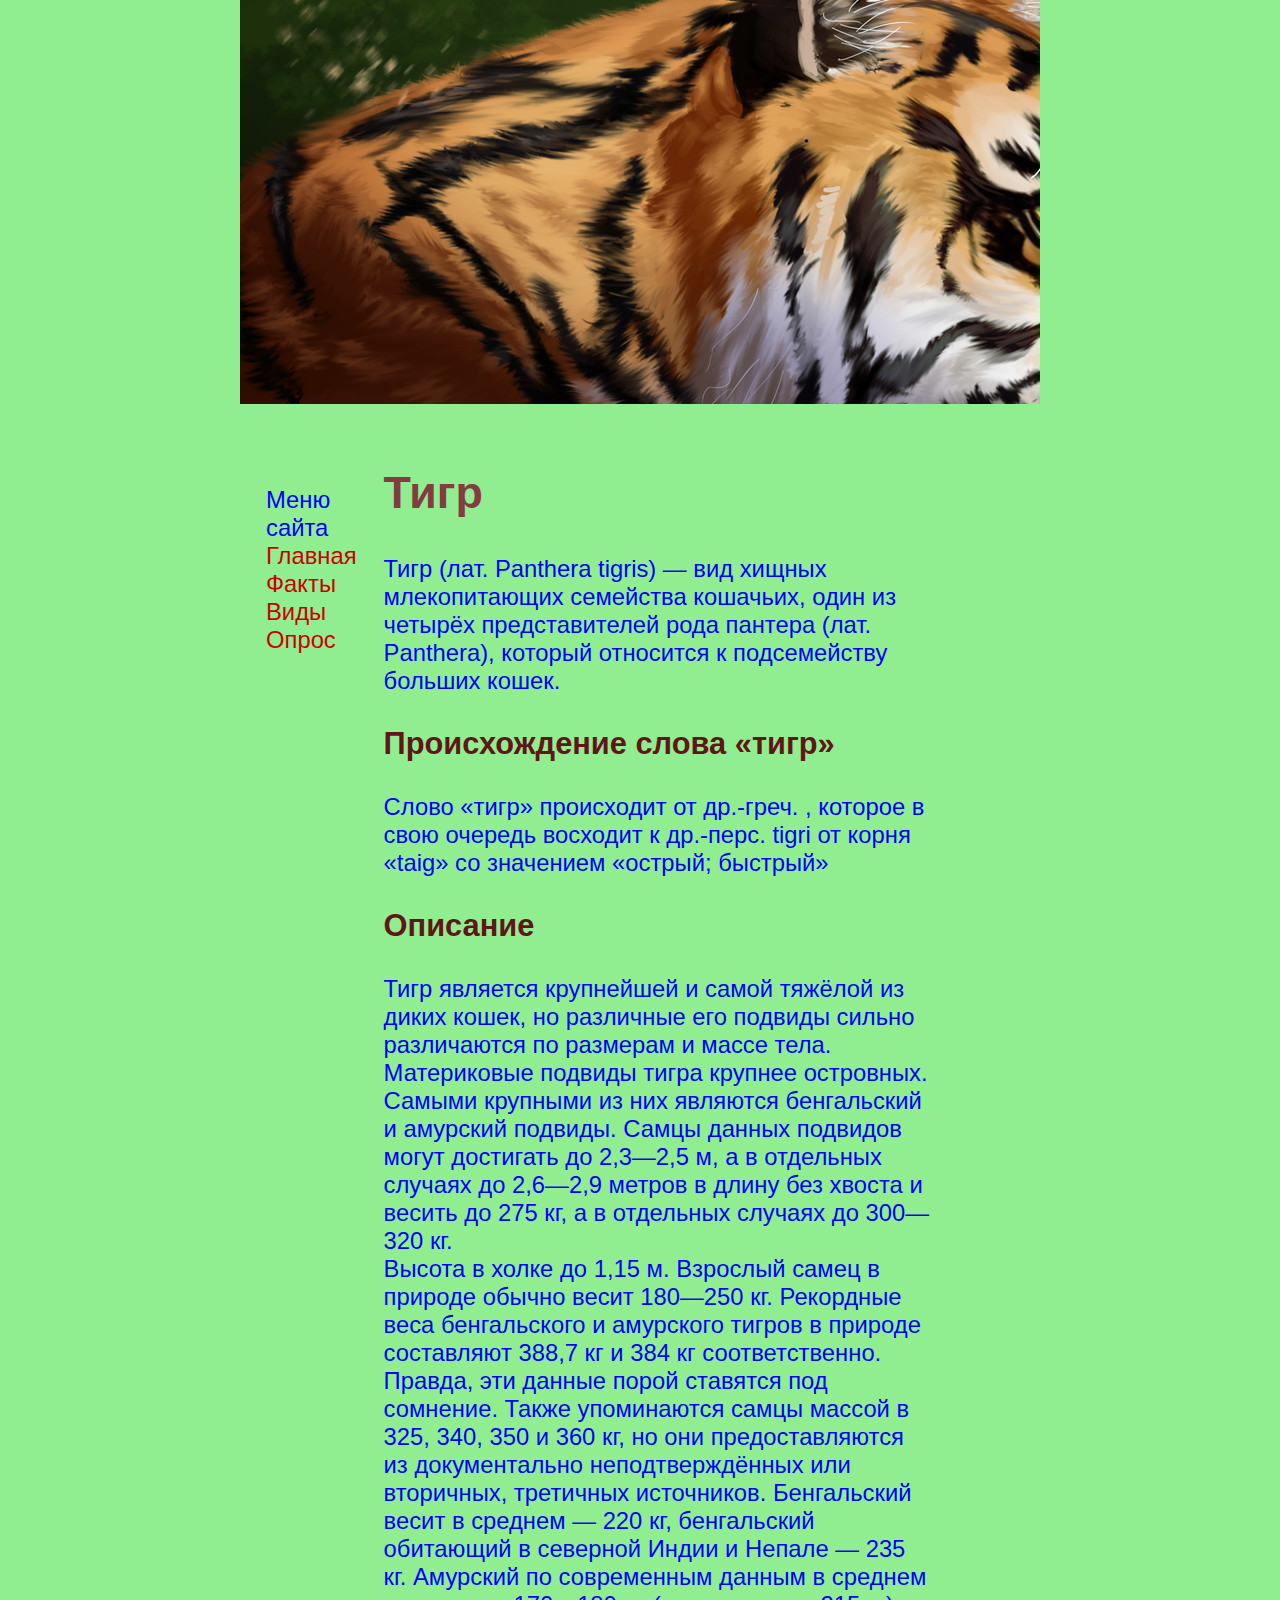
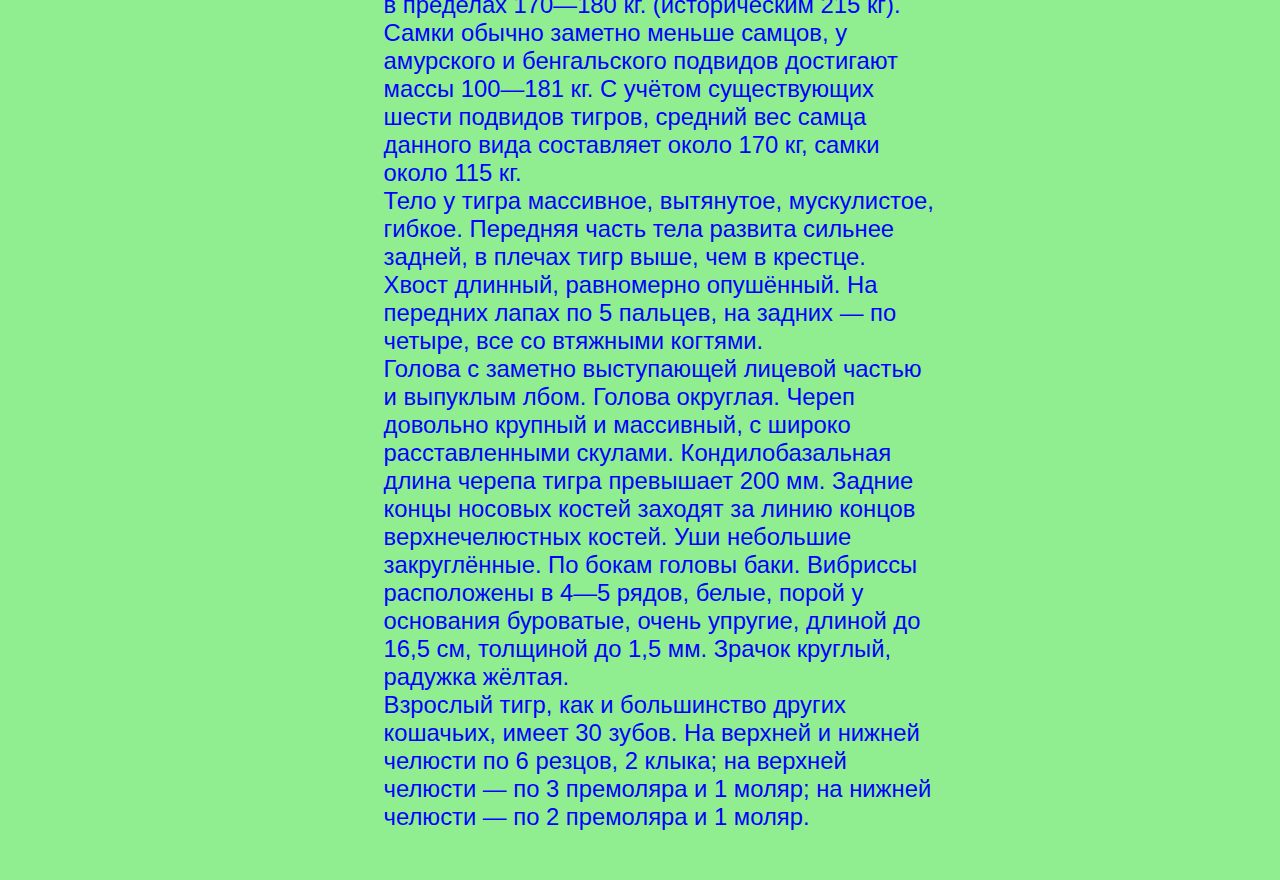
<file: index.html>
<!DOCTYPE html>
<html lang="ru"> 
<head> <link href="style.css" rel="stylesheet" type="text/css">
<meta charset="ANSI" />
<title>�����</title>
</head> 
<body>
<table border="0" cellpadding="0" cellspacing="0" width="800" align="center" >
  <tr> 
    <td colspan="4"></td>
  </tr>
  <tr valign="top" > 
    <td width="500%" height="404" colspan="3" valign="top"  background="images\stefano-spaziani-tigre-copertina.jpg" align="center"> 
   </td>
  </tr>
  <tr> 
    <td colspan="3"  > 
  <tr> 
    <td valign="top" colspan="4"> 
      <table width="90%" border="0" cellspacing="25" >
       <tr>
        <td width="8%" valign="top"><width="140" height="1"><br>
		<p>���� �����<br>
	          <a  class="menu" href="index.html">�������</a><br>
			  <a  class="menu" href="index2.html">�����</a><br>
			  <a  class="menu" href="index3.html">����</a><br>        
			  <a  class="menu" href="index5.html">�����</a> </p>
	</td>
        <td width="92%"> 
        	<h2>����</h2>
	<p>	���� (���. Panthera tigris) � ��� ������ ������������� ��������� ��������, ���� �� ������ �������������� ���� ������� (���. Panthera), ������� ��������� � ������������ ������� �����.	</p>

		<h3>������������� ����� ����� </h3>
		<p>
		����� ����� ���������� �� ��.-����. , ������� � ���� ������� �������� � ��.-����. tigri �� ����� �taig� �� ��������� �������; �������
		</p>

		<h3>��������</h3>
		<p> ���� �������� ���������� � ����� ������ �� ����� �����, �� ��������� ��� ������� ������ ����������� �� �������� � ����� ����. ����������� ������� ����� ������� ���������. ������ �������� �� ��� �������� ����������� � �������� �������. ����� ������ �������� ����� ��������� �� 2,3�2,5 �, � � ��������� ������� �� 2,6�2,9 ������ � ����� ��� ������ � ������ �� 275 ��, � � ��������� ������� �� 300�320 ��.<br>������ � ����� �� 1,15 �. �������� ����� � ������� ������ ����� 180�250 ��. ��������� ���� ������������ � ��������� ������ � ������� ���������� 388,7 �� � 384 �� ��������������. ������, ��� ������ ����� �������� ��� ��������. ����� ����������� ����� ������ � 325, 340, 350 � 360 ��, �� ��� ��������������� �� ������������� ��������������� ��� ���������, ��������� ����������. ����������� ����� � ������� � 220 ��, ����������� ��������� � �������� ����� � ������ � 235 ��. �������� �� ����������� ������ � ������� � �������� 170�180 ��. (������������ 215 ��). ����� ������ ������� ������ ������, � ��������� � ������������ �������� ��������� ����� 100�181 ��. � ������ ������������ ����� �������� ������, ������� ��� ����� ������� ���� ���������� ����� 170 ��, ����� ����� 115 ��.<br>���� � ����� ���������, ���������, �����������, ������. �������� ����� ���� ������� ������� ������, � ������ ���� ����, ��� � �������. ����� �������, ���������� ���������. �� �������� ����� �� 5 �������, �� ������ � �� ������, ��� �� �������� �������.<br>������ � ������� ����������� ������� ������ � �������� ����. ������ ��������. ����� �������� ������� � ���������, � ������ �������������� �������. ���������������� ����� ������ ����� ��������� 200 ��. ������ ����� ������� ������ ������� �� ����� ������ ��������������� ������. ��� ��������� �����������. �� ����� ������ ����. �������� ����������� � 4�5 �����, �����, ����� � ��������� ���������, ����� �������, ������ �� 16,5 ��, �������� �� 1,5 ��. ������ �������, ������� �����.<br>�������� ����, ��� � ����������� ������ ��������, ����� 30 �����. �� ������� � ������ ������� �� 6 ������, 2 �����; �� ������� ������� � �� 3 ��������� � 1 �����; �� ������ ������� � �� 2 ��������� � 1 �����.</p>
	</td>
       </tr>
      </table>
      </td>
  </tr>
</table>
</body> 
</html>
</file>
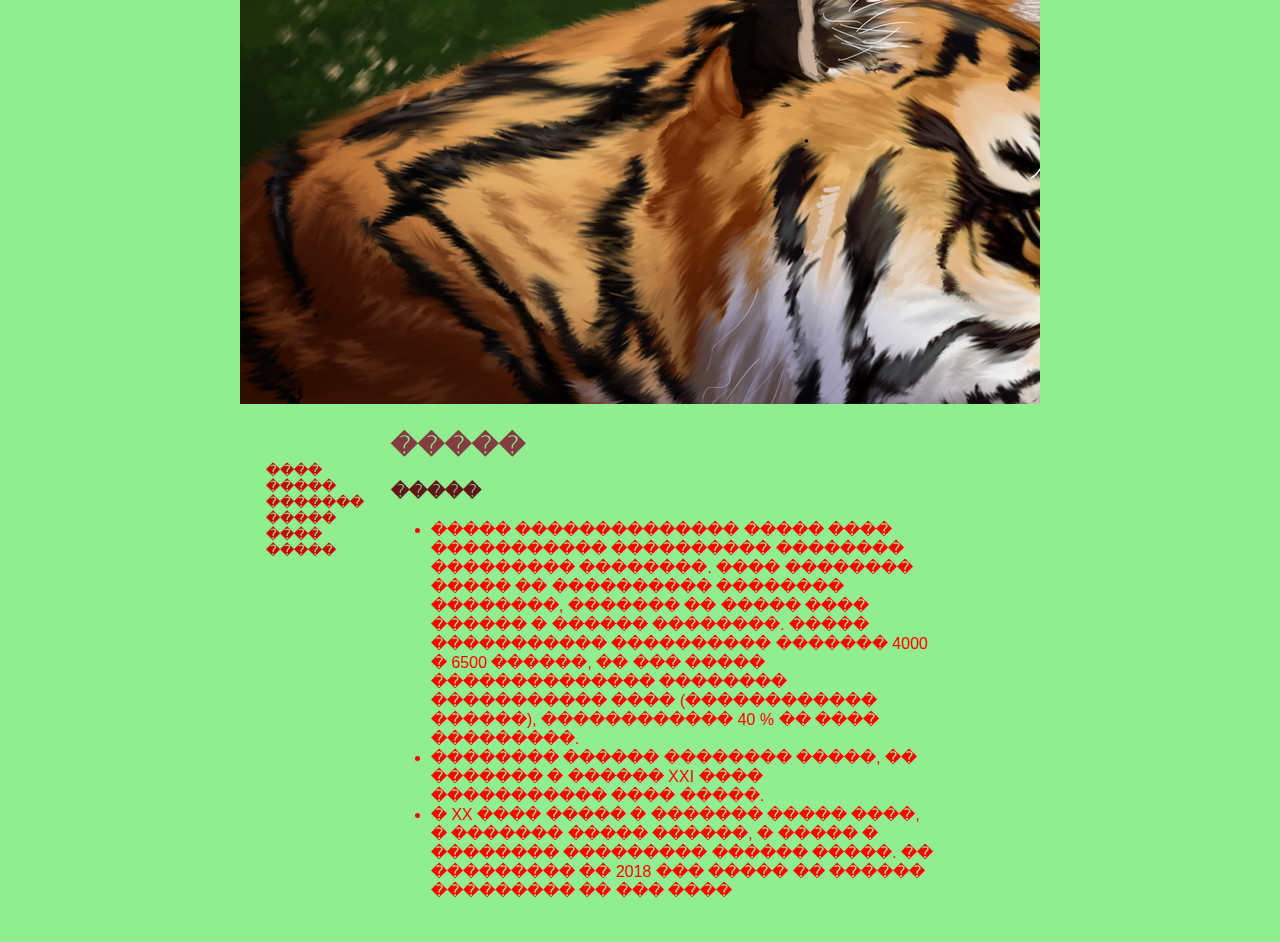
<file: index2.html>
<html> 
<head> 
<link href="style.css" rel="stylesheet" type="text/css">
<title>�����</title>
</head> 
<body>
<table border="0" cellpadding="0" cellspacing="0" width="800" align="center" >
  <tr> 
    <td colspan="4"></td>
  </tr>
  <tr valign="top" > 
    <td width="40%" height="404" colspan="3" valign="top"  background="images\stefano-spaziani-tigre-copertina.jpg" align="center"> 
   </td>
  </tr>
  <tr> 
    <td colspan="3"  > 
  <tr> 
    <td valign="top" colspan="4"> 
      <table width="90%" border="0" cellspacing="25" >
       <tr>
        <td width="8%" valign="top"><width="140" height="1"><br>
		<p><a  class="menu" href="index.html">���� �����</a><br>
	          <a  class="menu" href="index.html">�������</a><br>
			  <a  class="menu" href="index2.html">�����</a><br>
			  <a  class="menu" href="index3.html">����</a><br>
			  <a  class="menu" href="index5.html">�����</a> </p>
	</td>
        <td width="92%"> 
        	<h2>�����</h2>

		<h3>�����</h3>
		<p>
	<ul>
 <li>����� �������������� ����� ���� ����������� ���������� �������� ��������� ��������. ���� �������� ����� �� ���������� �������� ��������, ������� �� ����� ���� ������ � ������ ��������.  ����� ����������� ���������� ������� 4000 � 6500 ������, �� ��� ����� �������������� �������� ����������� ���� (������������ ������), ������������ 40 % �� ���� ���������.

</li>
<li>�������� ������ �������� �����, �� ������� � ������ XXI ���� ����������� ���� �����.
</li>
<li>� XX ���� ����� � ������� ����� ����, � ������� ����� ������, � ����� � �������� ��������� ������ �����. �� ��������� �� 2018 ��� ����� �� ������ ��������� �� ��� ����</li>
		</p>

	</td>
       </tr>
      </table>
      </td>
  </tr>
</table>
</body> 
</html>
</file>
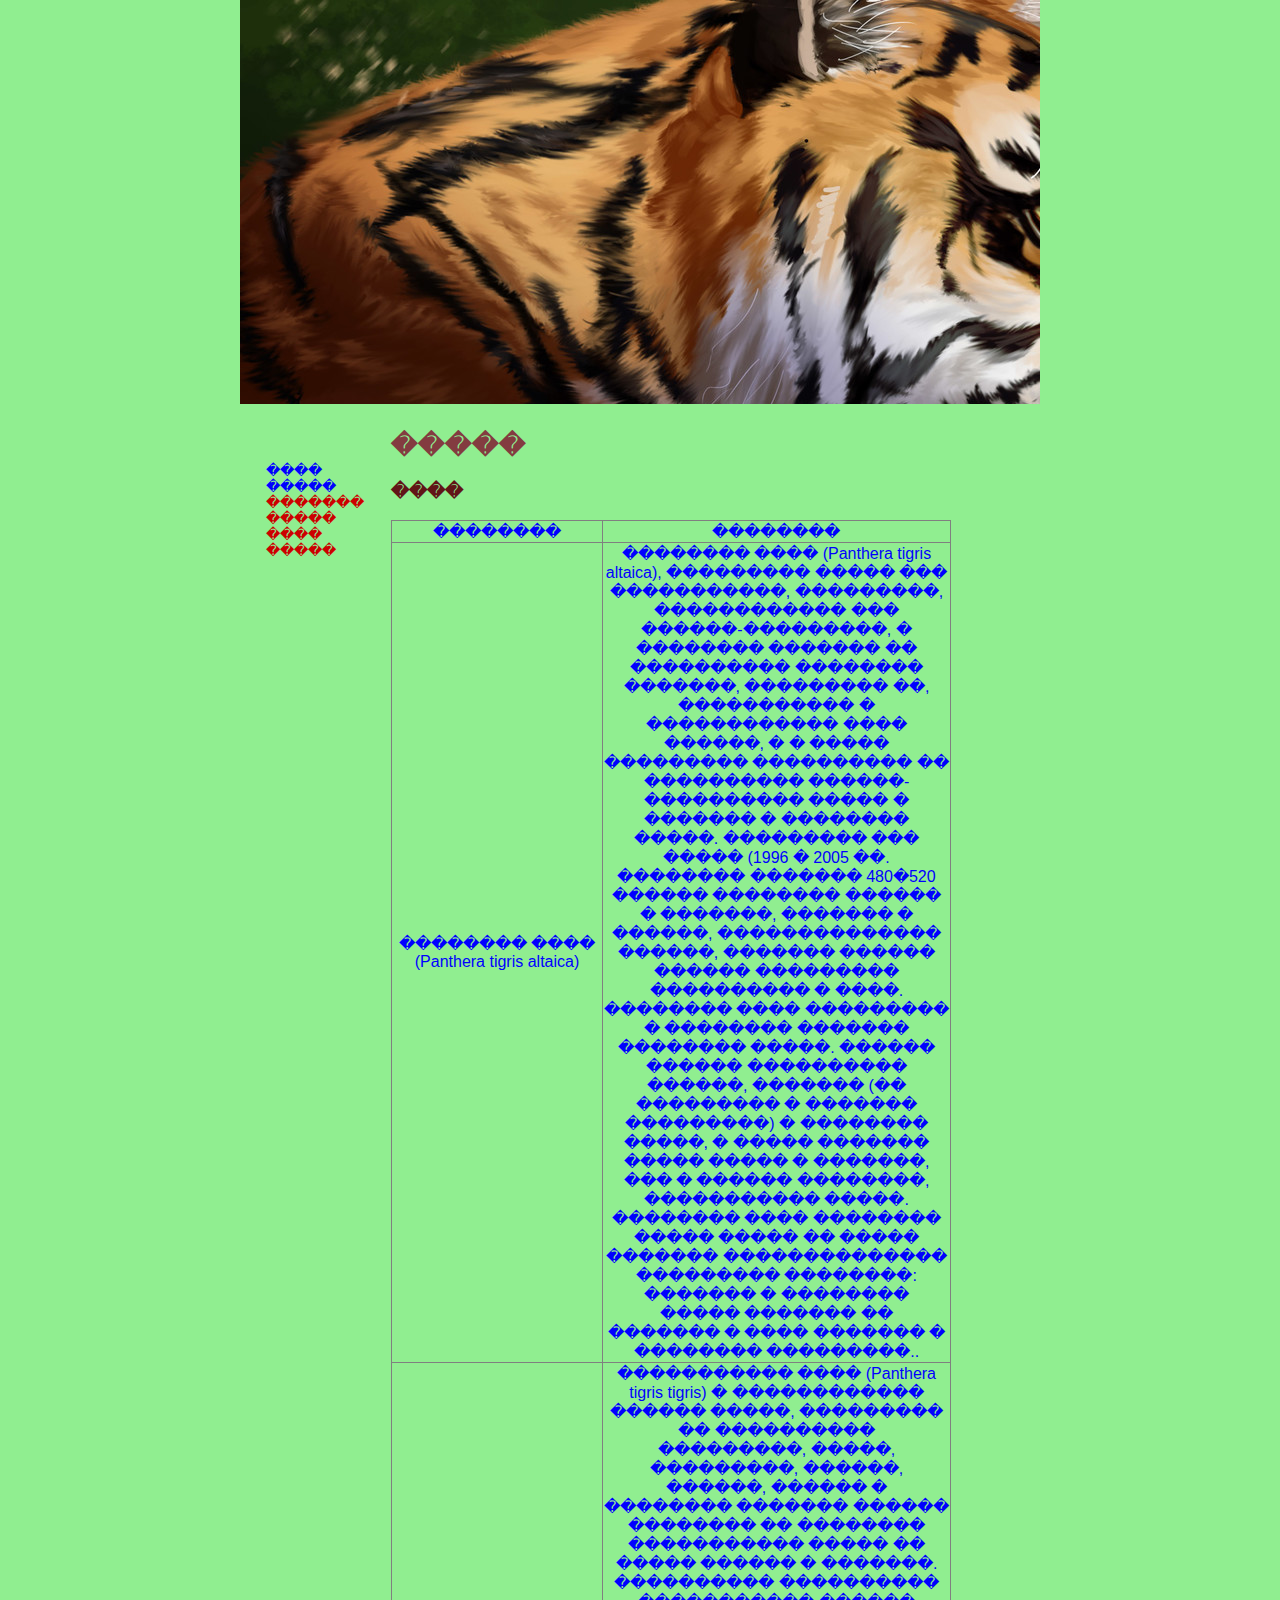
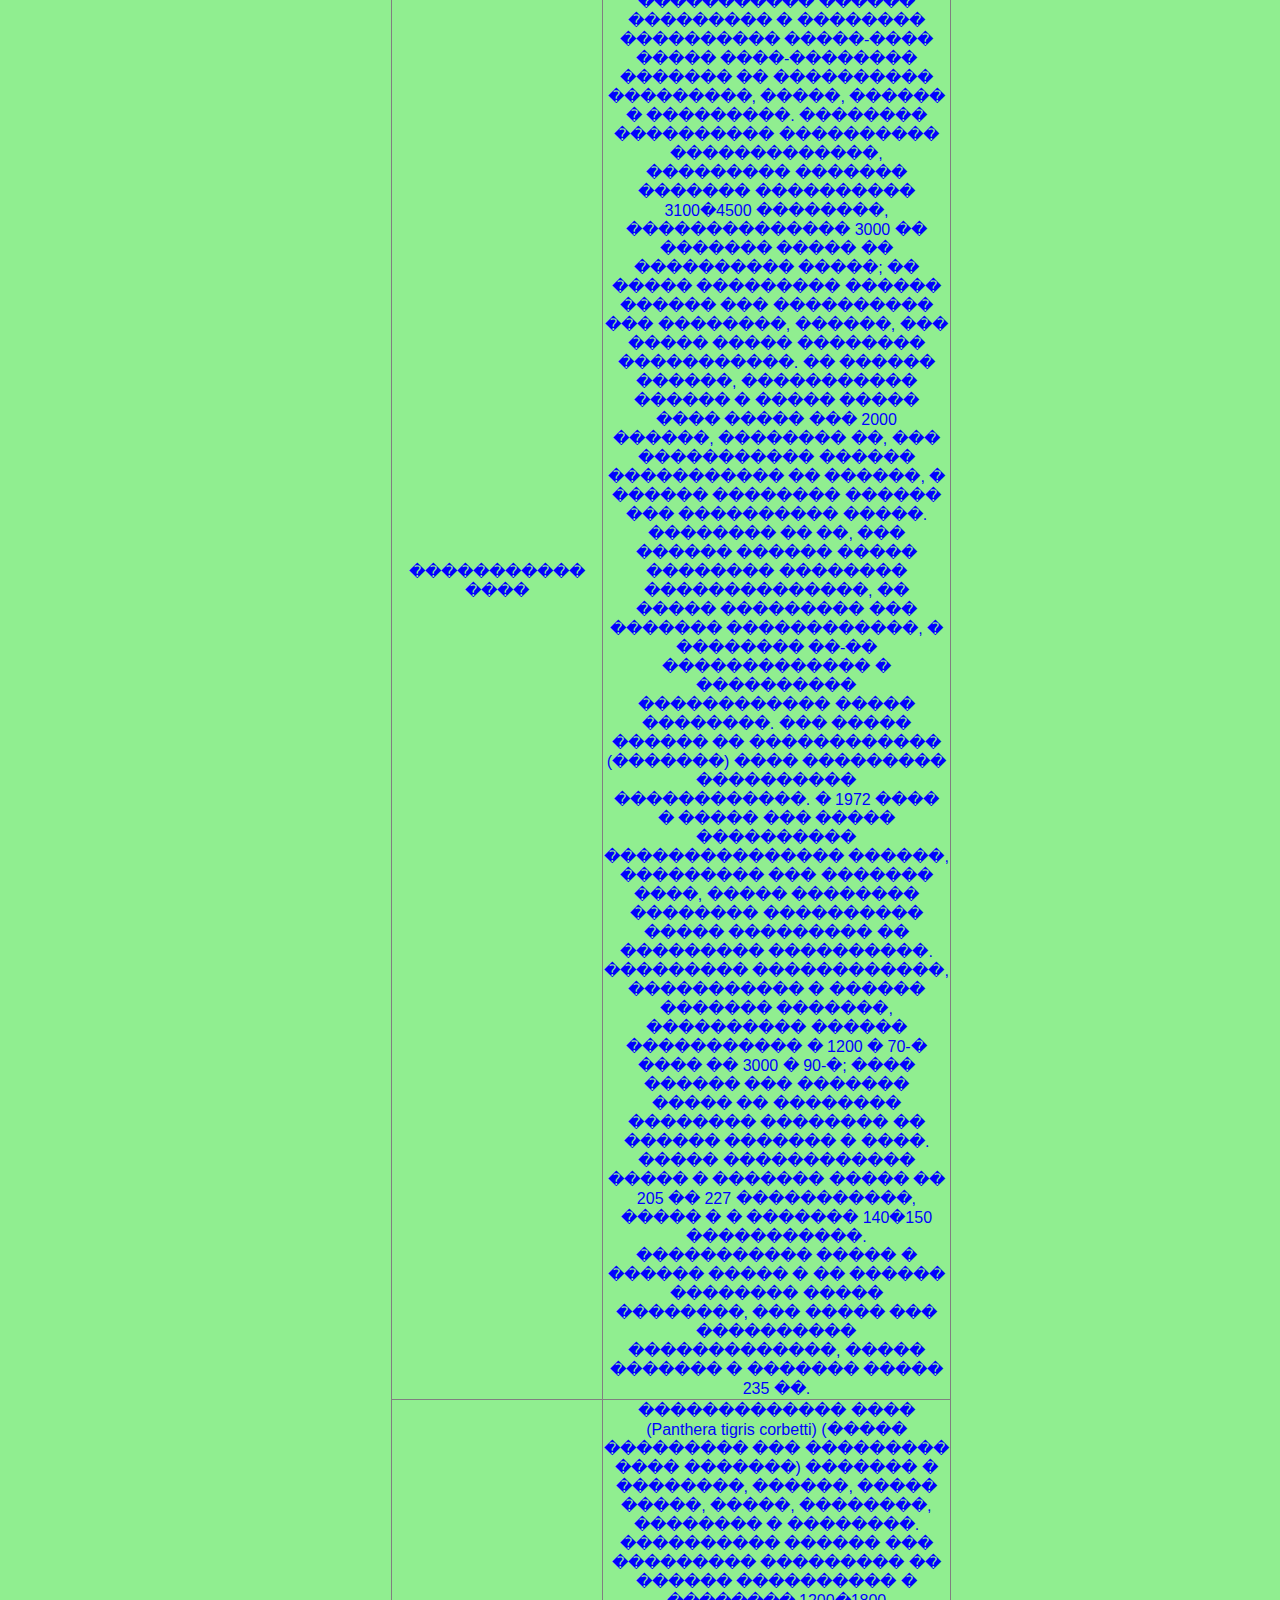
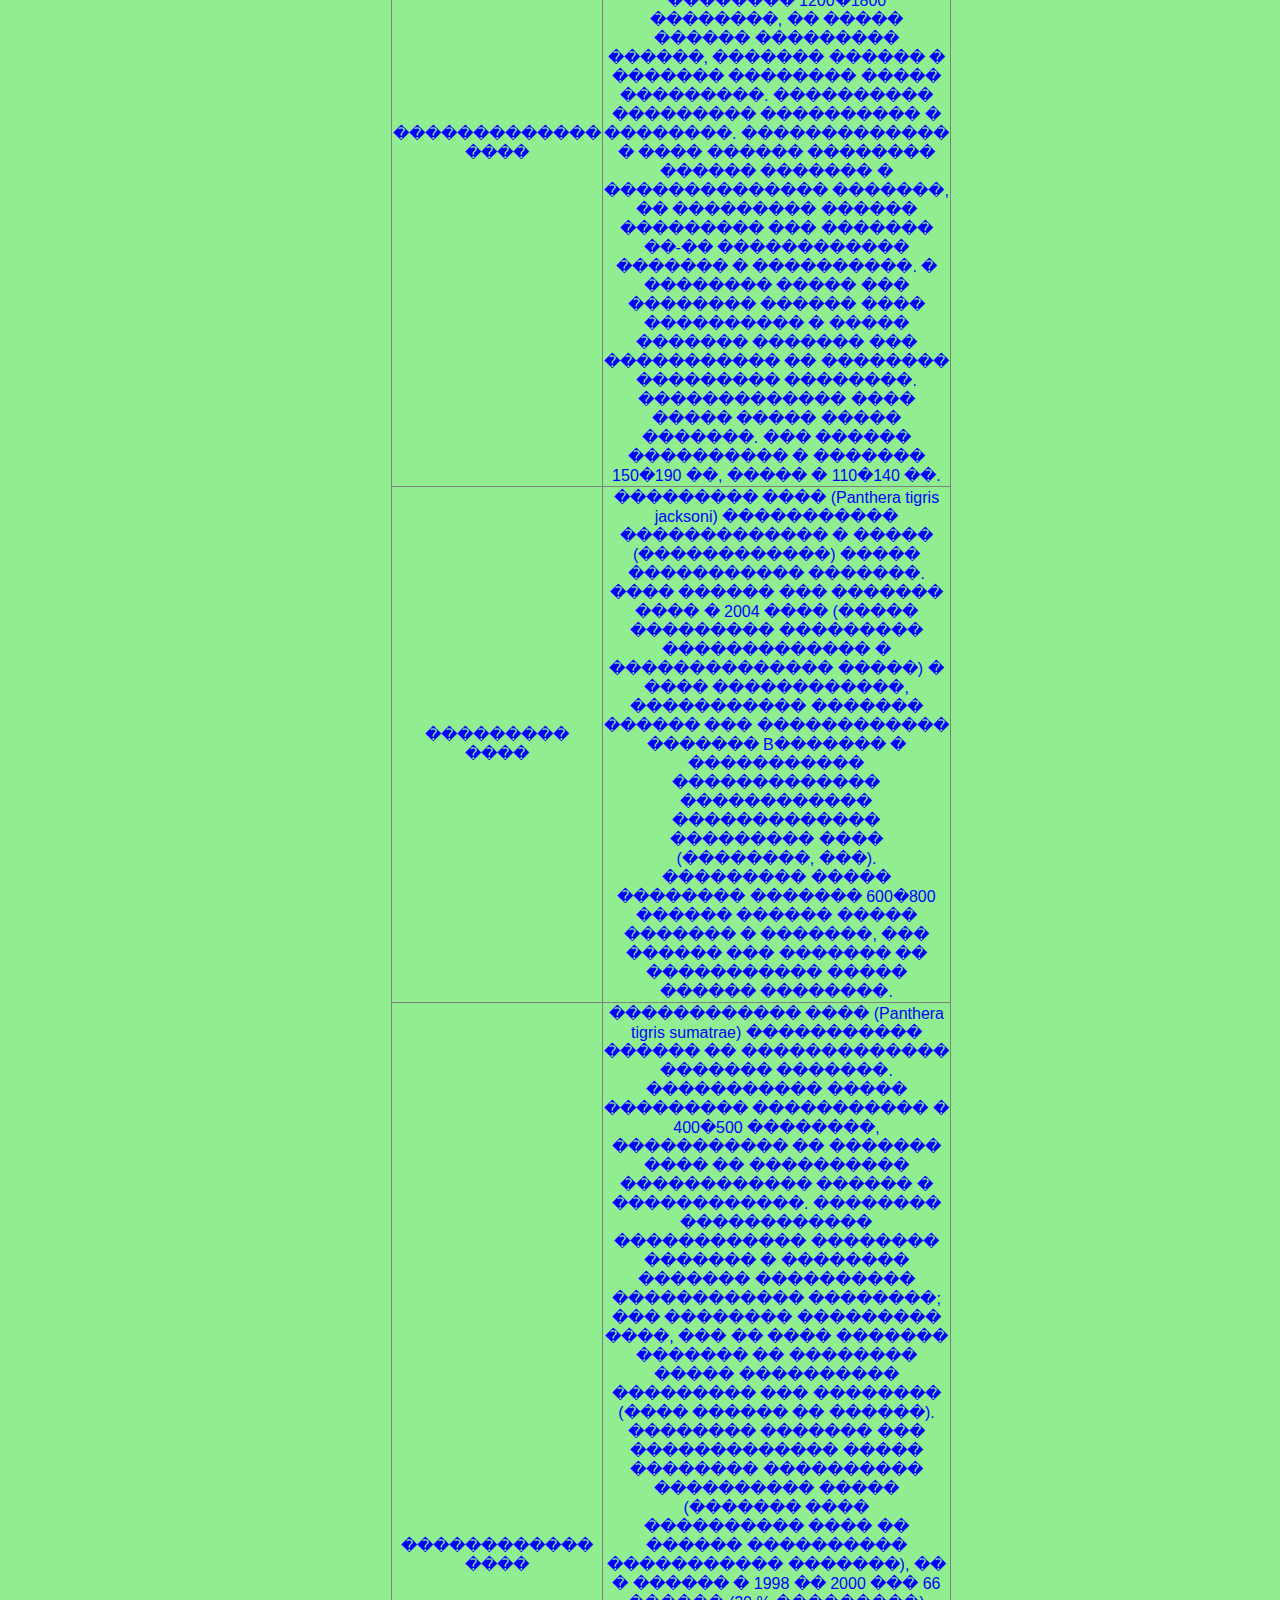
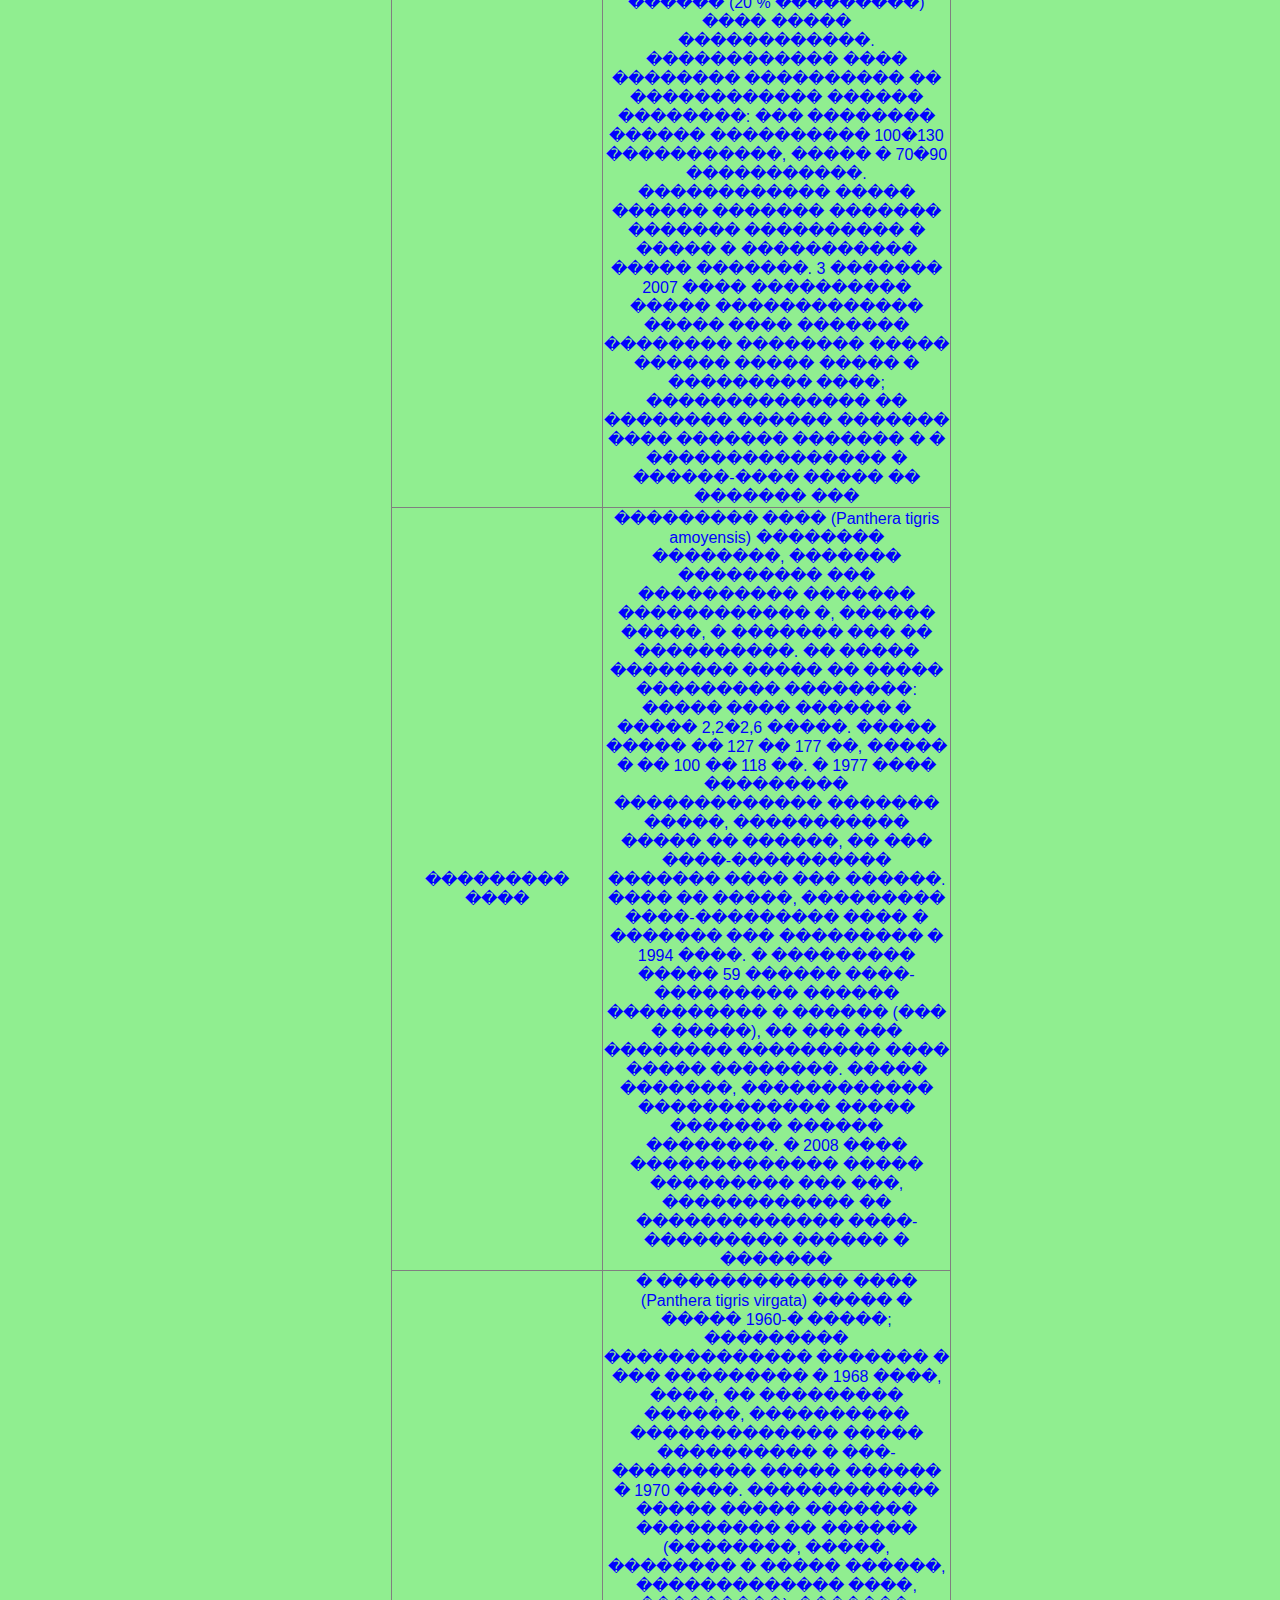
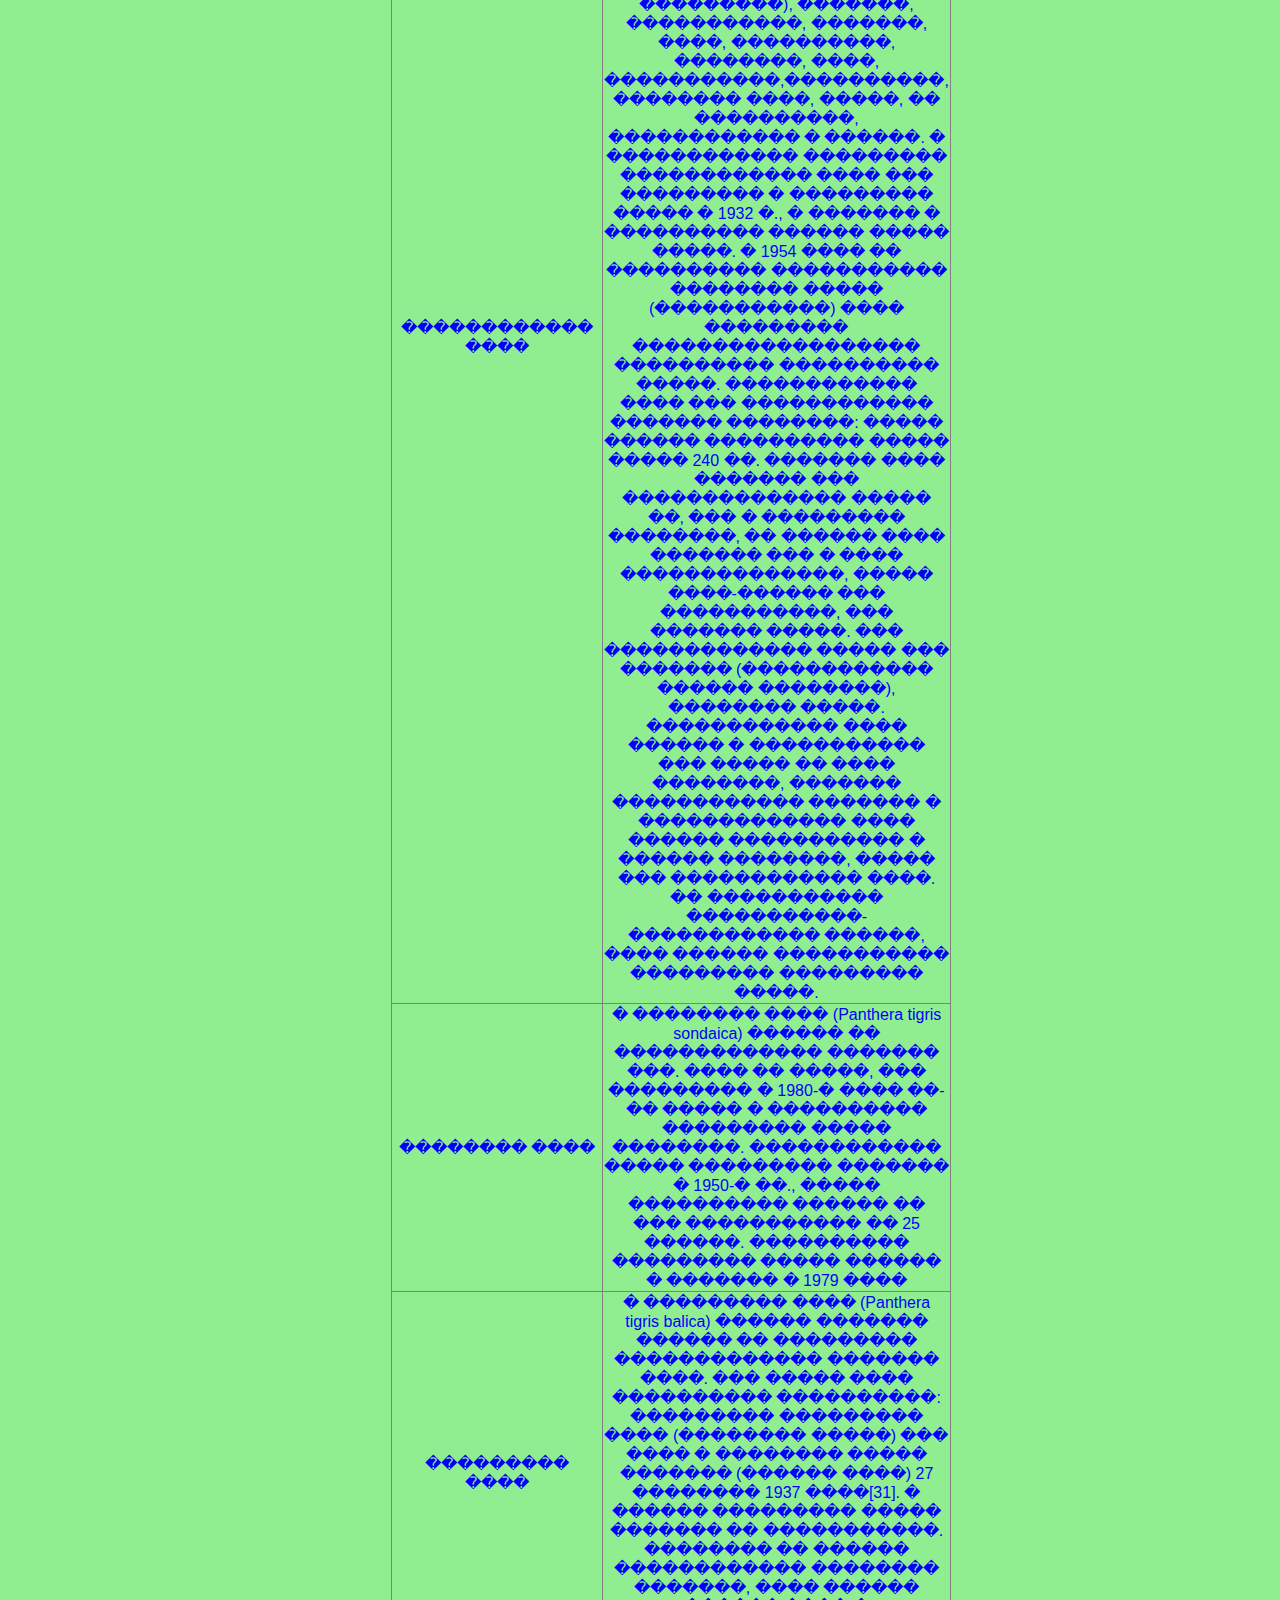
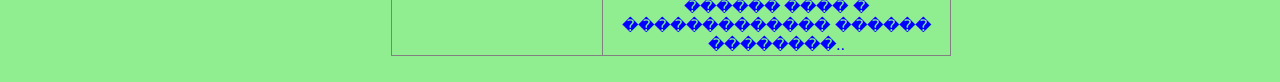
<file: index3.html>
<html> 
<head> 
<link href="style.css" rel="stylesheet" type="text/css">
<title>����</title>
</head> 
<body>
<table border="0" cellpadding="0" cellspacing="0" width="800" align="center" >
  <tr> 
    <td colspan="4"></td>
  </tr>
  <tr valign="top" > 
    <td width="40%" height="404" colspan="3" valign="top"  background="images\stefano-spaziani-tigre-copertina.jpg" align="center"> 
   </td>
  </tr>
  <tr> 
    <td colspan="3"  > 
  <tr> 
    <td valign="top" colspan="4"> 
      <table width="90%" border="0" cellspacing="25" >
       <tr>
        <td width="8%" valign="top"><width="140" height="1"><br>
		<p>���� �����<br>
	          <a  class="menu" href="index.html">�������</a><br>
			  <a  class="menu" href="index2.html">�����</a><br>
			  <a  class="menu" href="index3.html">����</a><br>
			  <a  class="menu" href="index5.html">�����</a> </p>
	</td>
        <td width="92%"> 
        	<h2>�����</h2>
	
		

		<h3>����</h3>
		<table border="1" style="border-collapse: collapse;">
<tr>
<tr align=center>
<td>��������</td>
<td>��������
</td>
</tr>
<tr>
<tr align=center>
<td>�������� ���� (Panthera tigris altaica)</td>
<td>�������� ���� (Panthera tigris altaica), ��������� ����� ��� �����������, ���������, ������������ ��� ������-���������, � �������� ������� �� ���������� �������� �������, ��������� ��, ����������� � ������������ ���� ������, � � ����� ��������� ���������� �� ���������� ������-���������� ����� � ������� � �������� �����. ��������� ��� ����� (1996 � 2005 ��. �������� ������� 480�520 ������ �������� ������ � �������, ������� � ������, �������������� ������, ������� ������ ������ ��������� ���������� � ����. �������� ���� ��������� � �������� ������� �������� �����. ������ ������ ���������� ������, ������� (�� ��������� � ������� ���������) � �������� �����, � ����� ������� ����� ����� � �������, ��� � ������ ��������, ����������� �����. �������� ���� �������� ����� ����� �� ����� ������� �������������� ��������� ��������: ������� � �������� ����� ������� �� ������� � ���� ������� � �������� ���������..</td>
</tr>
<tr align=center>
<td>����������� ����</td>
<td>����������� ���� (Panthera tigris tigris) � ������������ ������ �����, ��������� �� ���������� ���������, �����, ���������, ������, ������, ������ � �������� ������� ������ �������� �� �������� ����������� ����� �� ����� ������ � �������. ���������� ���������� ����������� ������ ��������� � �������� ���������� �����-���� ����� ����-�������� ������� �� ���������� ���������, �����, ������ � ���������. �������� ���������� ���������� �������������, ��������� ������� ������� ���������� 3100�4500 ��������, �������������� 3000 �� ������� ����� �� ���������� �����; �� ����� ��������� ������ ������ ��� ���������� ��� ��������, ������, ��� ����� ����� �������� �����������. �� ������ ������, ����������� ������ � ����� ����� ���� ����� ��� 2000 ������, �������� ��, ��� ����������� ������ ����������� �� ������, � ������ �������� ������ ��� ���������� �����. �������� �� ��, ��� ������ ������ ����� �������� �������� ��������������, �� ����� ��������� ��� ������� ������������, � �������� ��-�� ������������� � ���������� ������������ ����� ��������. ��� ����� ������ �� ������������ (�������) ���� ��������� ���������� ������������. � 1972 ���� � ����� ��� ����� ���������� ��������������� ������, ��������� ��� ������� ����, ����� �������� �������� ���������� ����� ��������� �� ��������� ����������. ��������� ������������, ����������� � ������ ������� �������, ���������� ������ ����������� � 1200 � 70-� ���� �� 3000 � 90-�; ���� ������ ��� ������� ����� �� �������� �������� �������� �� ������ ������� � ����. ����� ������������ ����� � ������� ����� �� 205 �� 227 �����������, ����� � � ������� 140�150 �����������. ����������� ����� � ������ ����� � �� ������ �������� ����� ��������, ��� ����� ��� ���������� �������������, ����� ������� � ������� ����� 235 ��.</td>
</tr>
<tr>
<tr align=center>
<td>������������� ����</td>
<td>������������� ���� (Panthera tigris corbetti) (����� ��������� ��� ��������� ���� �������) ������� � ��������, ������, ����� �����, �����, ��������, �������� � ��������. ���������� ������ ��� ��������� ��������� �� ������ ���������� � �������� 1200�1800 ��������, �� ����� ������ ��������� ������, ������� ������ � ������� �������� ����� ���������. ���������� ��������� ���������� � ��������. ������������� � ���� ������ �������� ������ ������� � �������������� �������, �� ��������� ������ ��������� ��� ������� ��-�� ������������ ������� � ����������. � �������� ����� ��� �������� ������ ���� ���������� � ����� ������� ������� ��� ����������� �� �������� ��������� ��������. ������������� ���� ����� ����� ����� �������. ��� ������ ���������� � ������� 150�190 ��, ����� � 110�140 ��.</td>
</tr>
<tr>
<tr align=center>
<td>��������� ����</td>
<td>��������� ���� (Panthera tigris jacksoni) ����������� ������������� � ����� (������������) ����� ����������� �������. ���� ������ ��� ������� ���� � 2004 ���� (����� ��������� ��������� ������������� � �������������� �����) � ���� ������������, ����������� ������� ������ ��� ������������ ������� Β������� � ����������� ������������� ������������ ������������� ��������� ���� (��������, ���). ��������� ����� �������� ������� 600�800 ������ ������ ����� ������� � �������, ��� ������ ��� ������� �� ����������� ����� ������ ��������.</td>
</tr>
<tr align=center>
<td>������������ ����</td>
<td>������������ ���� (Panthera tigris sumatrae) ����������� ������ �� ������������� ������� �������. ����������� ����� ��������� ����������� � 400�500 ��������, ����������� �� ������� ���� �� ���������� ������������ ������ � ������������. �������� ������������ ������������ �������� ������� � �������� ������� ���������� ������������ ��������; ��� �������� ��������� ����, ��� �� ���� ������� ������� �� �������� ����� ���������� ��������� ��� �������� (���� ������ �� ������). �������� ������� ��� ������������� ����� �������� ���������� ���������� ����� (������� ���� ���������� ���� �� ������ ���������� ����������� �������), �� � ������ � 1998 �� 2000 ��� 66 ������ (20 % ���������) ���� ����� ������������. ������������ ���� �������� ���������� �� ������������ ������ ��������: ��� �������� ������ ���������� 100�130 �����������, ����� � 70�90 �����������. ������������ ����� ������ ������� ������� ������� ���������� � ����� � ����������� ����� �������. 3 ������� 2007 ���� ���������� ����� ������������� ����� ���� ������� �������� �������� ����� ������ ����� ����� � ��������� ����; �������������� �� �������� ������ ������� ���� ������� ������� � � ��������������� � ������-���� ����� �� ������� ���</td>
</tr>
<tr align=center>
<td>��������� ����</td>
<td>��������� ���� (Panthera tigris amoyensis) �������� ��������, ������� ��������� ��� ���������� ������� ������������ �, ������ �����, � ������� ��� �� ����������. �� ����� �������� ����� �� ����� ��������� ��������: ����� ���� ������ � ����� 2,2�2,6 �����. ����� ����� �� 127 �� 177 ��, ����� � �� 100 �� 118 ��. � 1977 ���� ��������� ������������� ������� �����, ����������� ����� �� ������, �� ��� ����-���������� ������� ���� ��� ������. ���� �� �����, ��������� ����-��������� ���� � ������� ��� ��������� � 1994 ����. � ��������� ����� 59 ������ ����-��������� ������ ���������� � ������ (��� � �����), �� ��� ��� �������� ��������� ���� ����� ��������. ����� �������, ������������ ������������ ����� ������� ������ ��������. � 2008 ���� ������������� ����� ��������� ��� ���, ������������ �� ������������� ����-��������� ������ � �������</td>
</tr>
<tr>
<tr align=center>
<td>������������ ����</td>
<td> � ������������ ���� (Panthera tigris virgata) ����� � ����� 1960-� �����; ��������� ������������� ������� � ��� ��������� � 1968 ����, ����, �� ��������� ������, ���������� ������������� ����� ���������� � ���-��������� ����� ������ � 1970 ����. ������������ ����� ����� ������� ��������� �� ������ (��������, �����, �������� � ����� ������, ������������� ����, ���������), �������, �����������, �������, ����, ����������, ��������, ����, �����������,����������, �������� ����, �����, �� ����������, ������������ � ������. � ������������ ��������� ������������ ���� ��� ��������� � ��������� ����� � 1932 �., � ������� � ���������� ������ ����� �����. � 1954 ���� �� ���������� ����������� �������� ����� (�����������) ���� ��������� ������������������ ���������� ���������� �����. ������������ ���� ��� ������������ ������� ��������: ����� ������ ���������� ����� ����� 240 ��. ������� ���� ������� ��� �������������� ����� ��, ��� � ��������� ��������, �� ������ ���� ������� ��� � ���� ��������������, ����� ����-������ ��� �����������, ��� ������� �����. ��� ������������� ����� ��� ������� (������������ ������ ��������), �������� �����. ������������ ���� ������ � ����������� ��� ����� �� ���� ��������, ������� ������������ ������� � ������������� ���� ������ ����������� � ������ ��������, ����� ��� ������������ ����. �� ����������� �����������-������������ ������, ���� ������ ����������� ��������� ��������� �����.</td>
</tr>
<tr>
<tr align=center>
<td>�������� ����
</td>
<td>� �������� ���� (Panthera tigris sondaica) ������ �� ������������� ������� ���. ���� �� �����, ��� ��������� � 1980-� ���� ��-�� ����� � ���������� ��������� ����� ��������. ������������ ����� ��������� ������� � 1950-� ��., ����� ���������� ������ �� ��� ����������� �� 25 ������. ���������� ��������� ����� ������ � ������� � 1979 ����</td>
</tr>
<tr align=center>
<td>��������� ���� </td>
<td>� ��������� ���� (Panthera tigris balica) ������ ������� ������ �� ��������� ������������� ������� ����. ��� ����� ���� ���������� ����������: ��������� ��������� ���� (�������� �����) ��� ���� � �������� ����� ������� (������ ����) 27 �������� 1937 ����[31]. � ������ ��������� ����� ������� �� �����������. �������� �� ������ ������������ �������� �������, ���� ������ ������ ���� � ������������� ������ ��������..</td>
</tr>
<tr align=center>
</table>
	</td>
       </tr>
      </table>
      </td>
  </tr>
</table>
</body> 
</html>
</file>
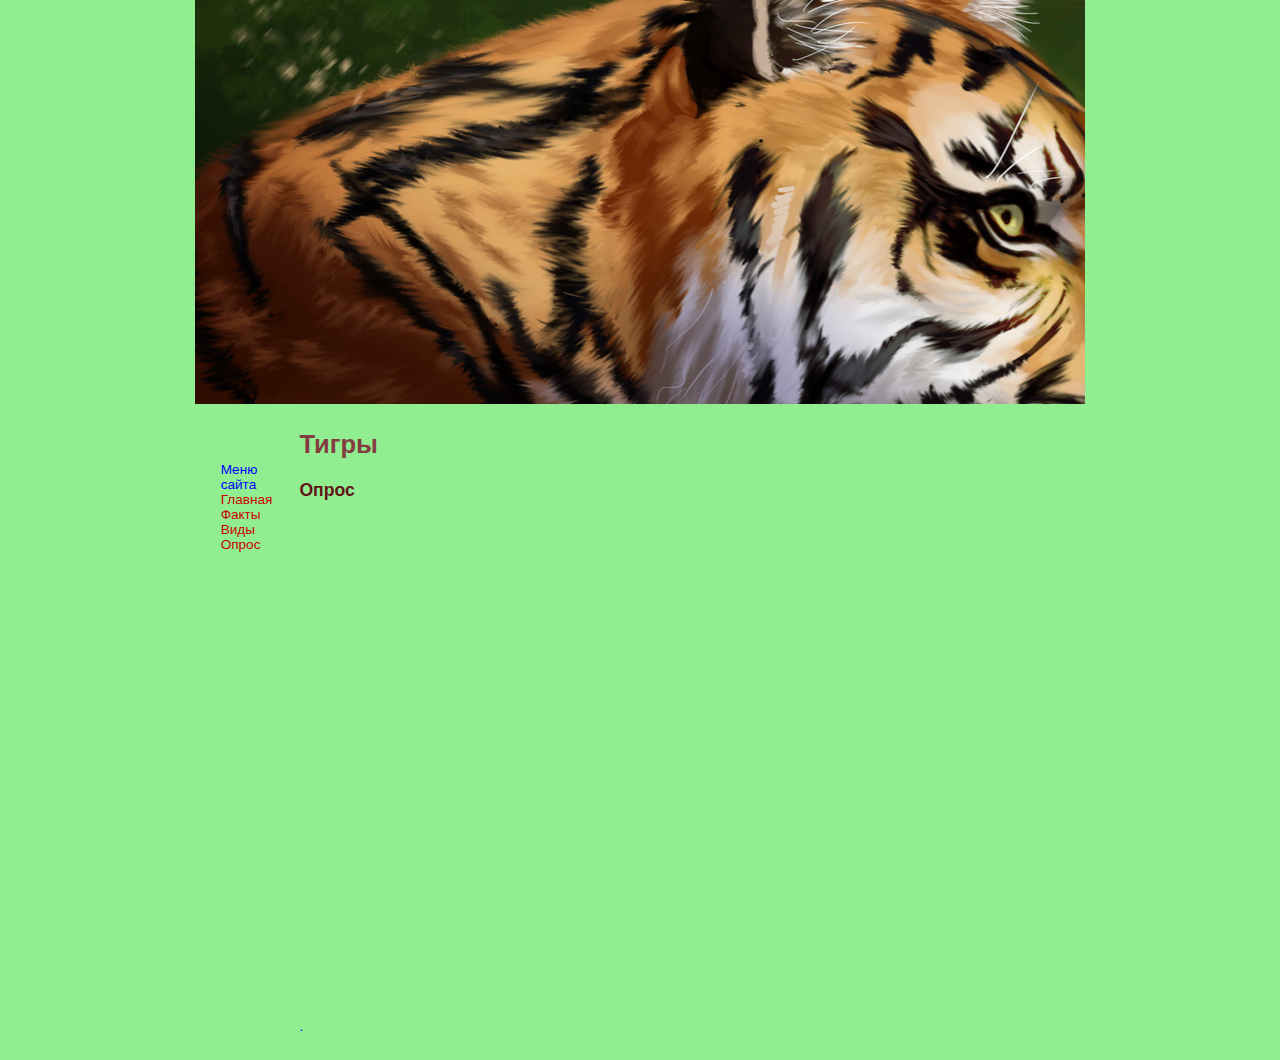
<file: index5.html>
<html> 
<head> 
<link href="style.css" rel="stylesheet" type="text/css">
<meta charset="windows-1251" />
<title>�������</title>
</head> 
<body>
<table border="0" cellpadding="0" cellspacing="0" width="800" align="center" >
  <tr> 
    <td colspan="4"></td>
  </tr>
  <tr valign="top" > 
    <td width="40%" height="404" colspan="3" valign="top"  background="images\stefano-spaziani-tigre-copertina.jpg" align="center"> 
   </td>
  </tr>
  <tr> 
    <td colspan="3"  > 
  <tr> 
    <td valign="top" colspan="4"> 
      <table width="90%" border="0" cellspacing="25" >
       <tr>
        <td width="8%" valign="top"><width="140" height="1"><br>
		<p>���� �����<br>
	          <a  class="menu" href="index.html">�������</a><br>
			  <a  class="menu" href="index2.html">�����</a><br>
			  <a  class="menu" href="index3.html">����</a><br>
			  <a  class="menu" href="index5.html">�����</a> </p>
	</td>
        <td width="92%"> 
        	<h2>�����</h2>
	
		

		<h3>�����</h3>
		<p>
		<iframe src="https://docs.google.com/forms/d/e/1FAIpQLSdyaEv28F74wuoHheEuaabR13CxAHp9oF7un_GRs9doBm-zXQ/viewform?embedded=true" width="760" height="500" frameborder="0" marginheight="0" marginwidth="0">��������...</iframe>.
		</p>

	</td>
       </tr>
      </table>
      </td>
  </tr>
</table>
</body> 
</html>
</file>
<file: style.css>
body {
	font-family: verdana, helvetica, arial, sans-serif;
	font-size: 28px;
	margin: 0;
	padding: 0;
	background-color : LIGHTGREEN;
        color: BLUE;
	
}


p,h1,h2,h3,main {
	font-family: Verdana, Arial, Helvetica, sans-serif;
	font-size: 85%;
	
}

h1 {
	font-family: Verdana, Arial, Helvetica, sans-serif;
	font-size: 200%;
    
	font-weight: bold;
}

h2 {
	font-family: Verdana, Arial, Helvetica, sans-serif;
	font-size: 160%;
    color: #833C40;
	font-weight: bold;
}


h3 {

	font-size: 110%;
      color: #611517;
	
}

a {
	font-family: Verdana, Arial, Helvetica, sans-serif;
	color: #CC0000;
	text-decoration: none;


}
li {
color: red;
}
</file>
